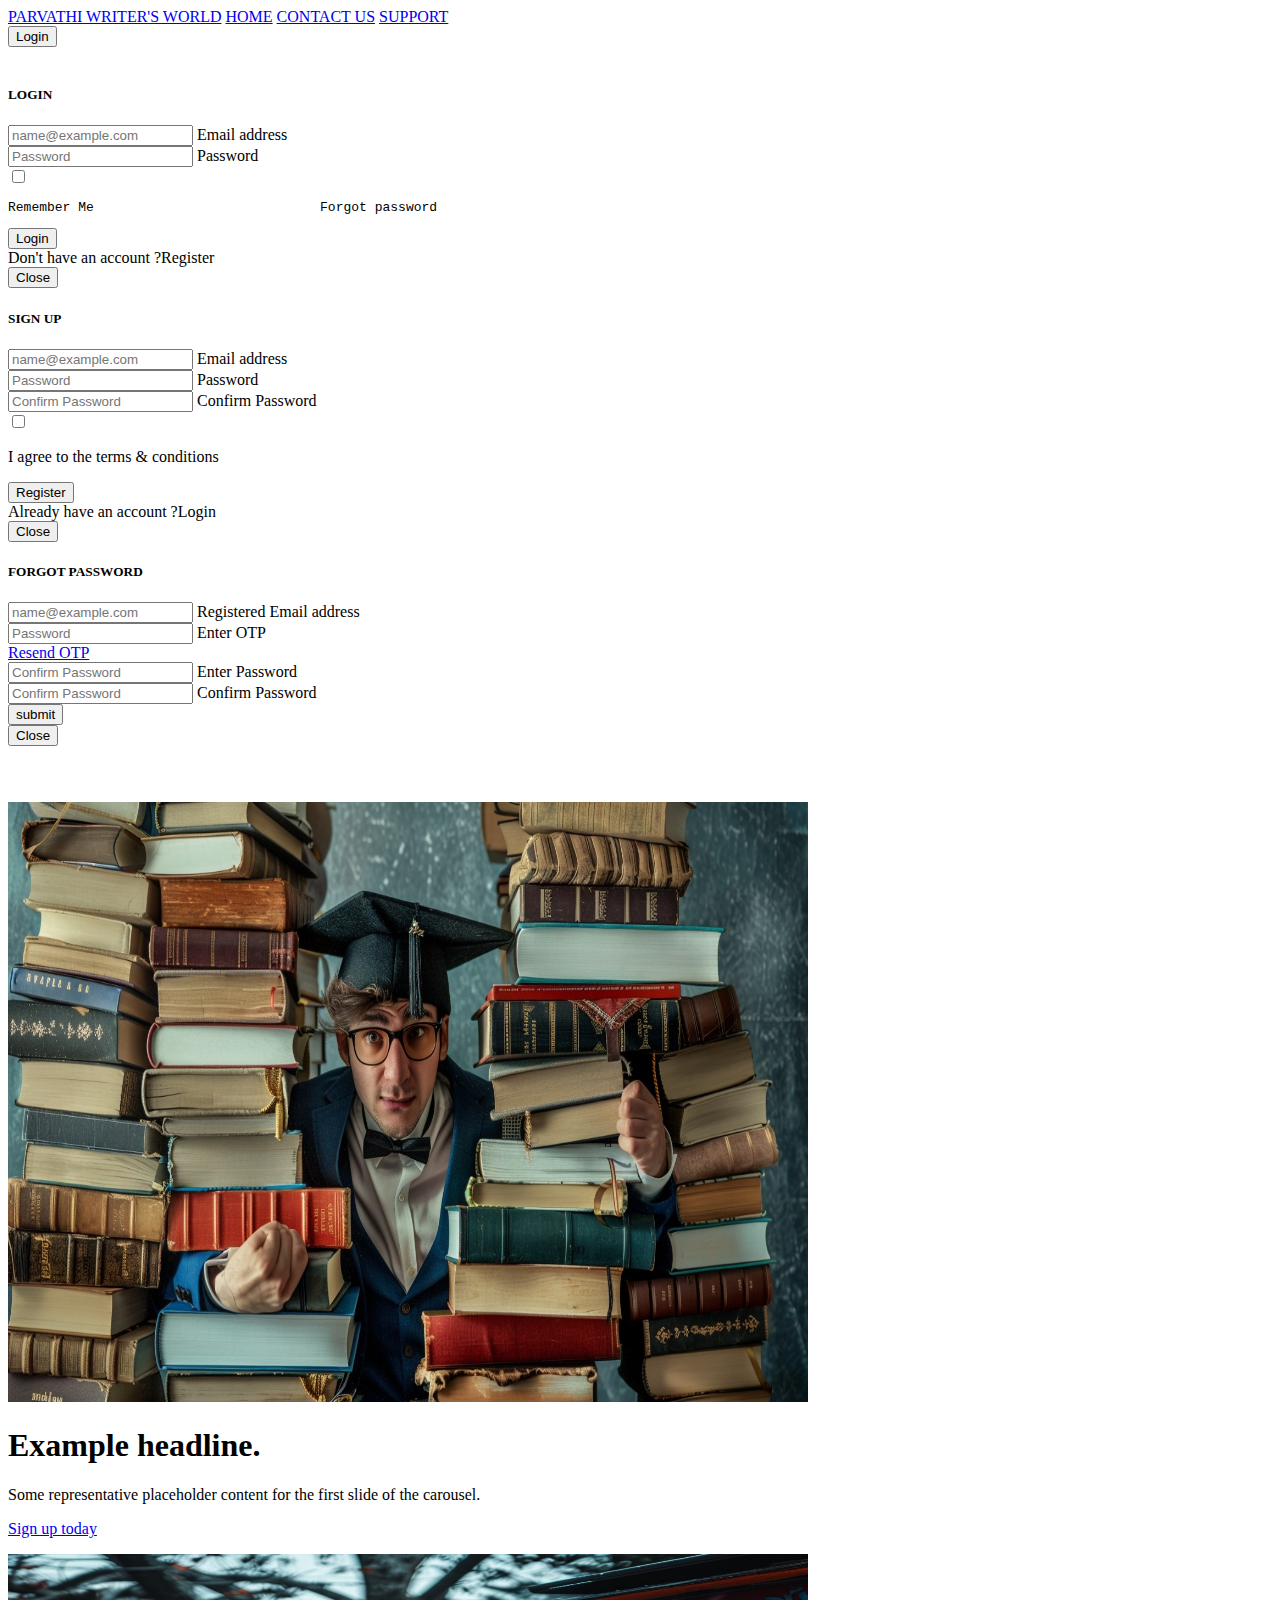
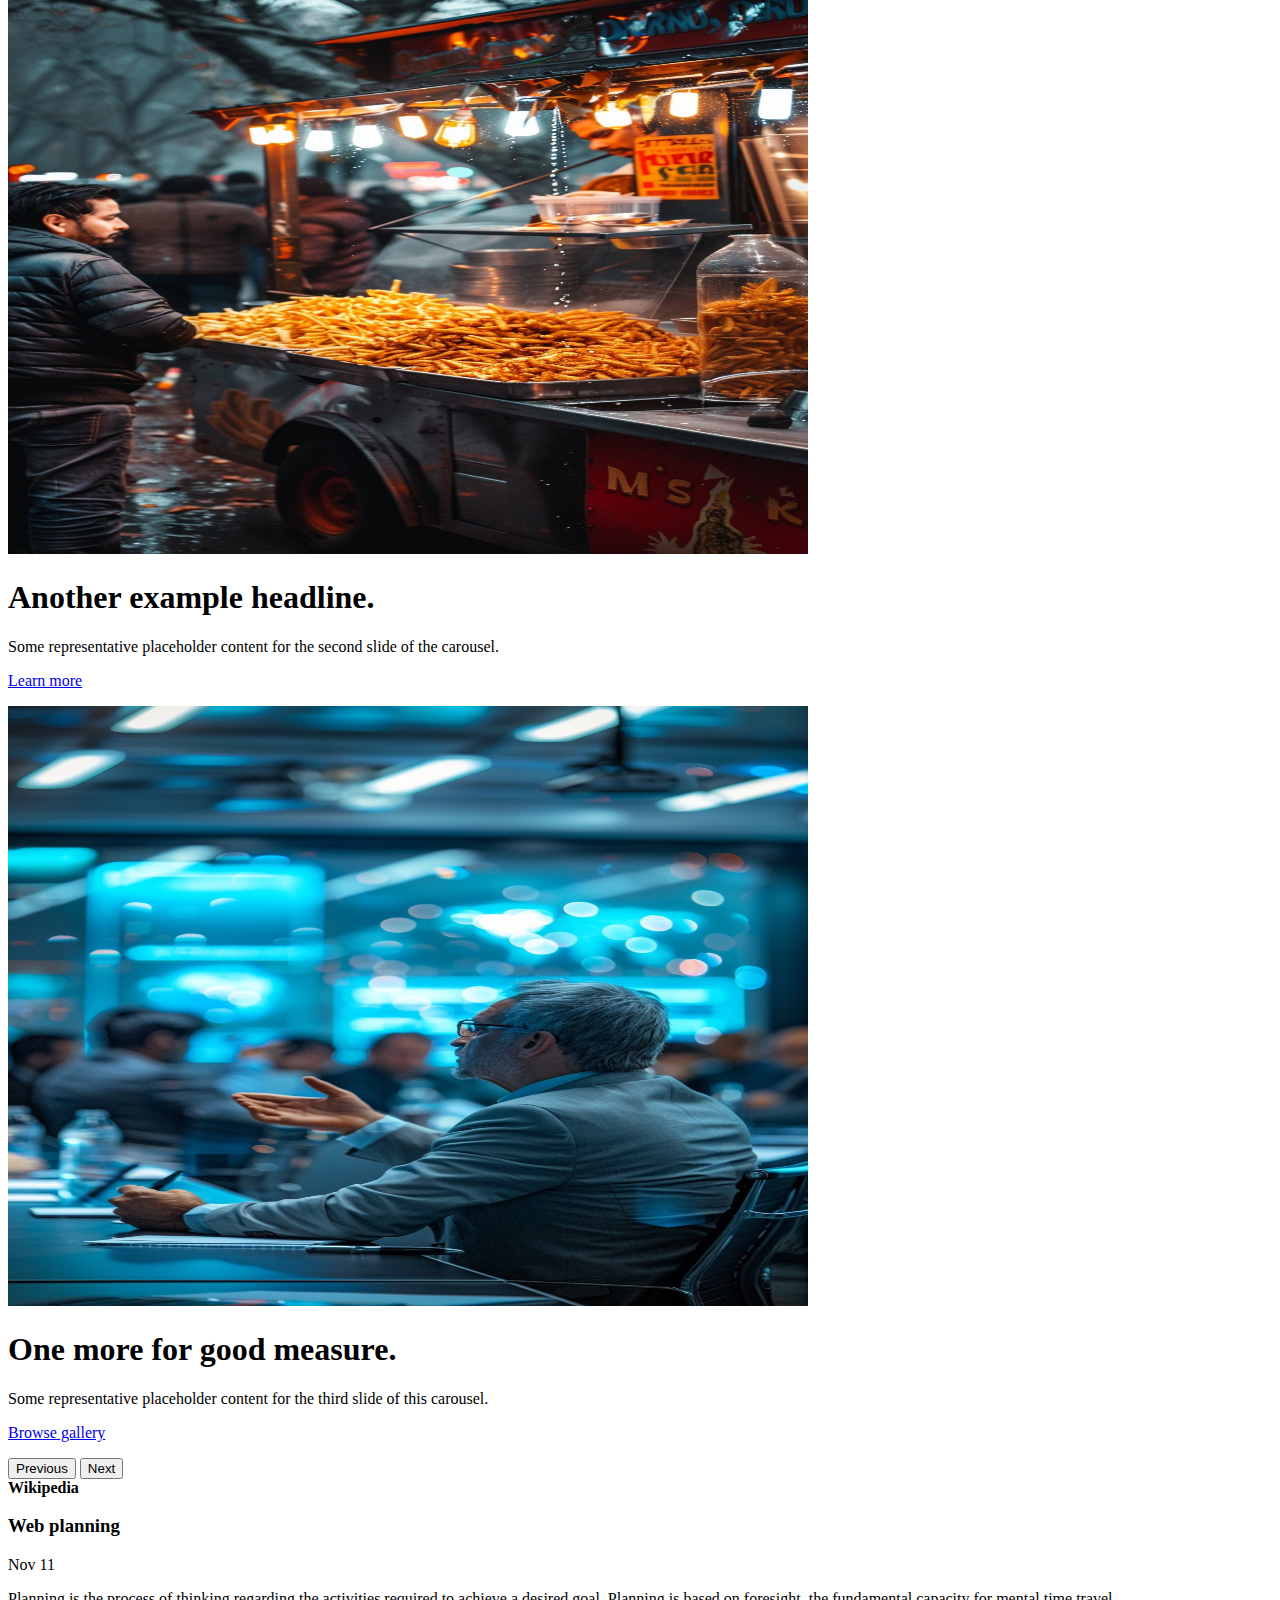
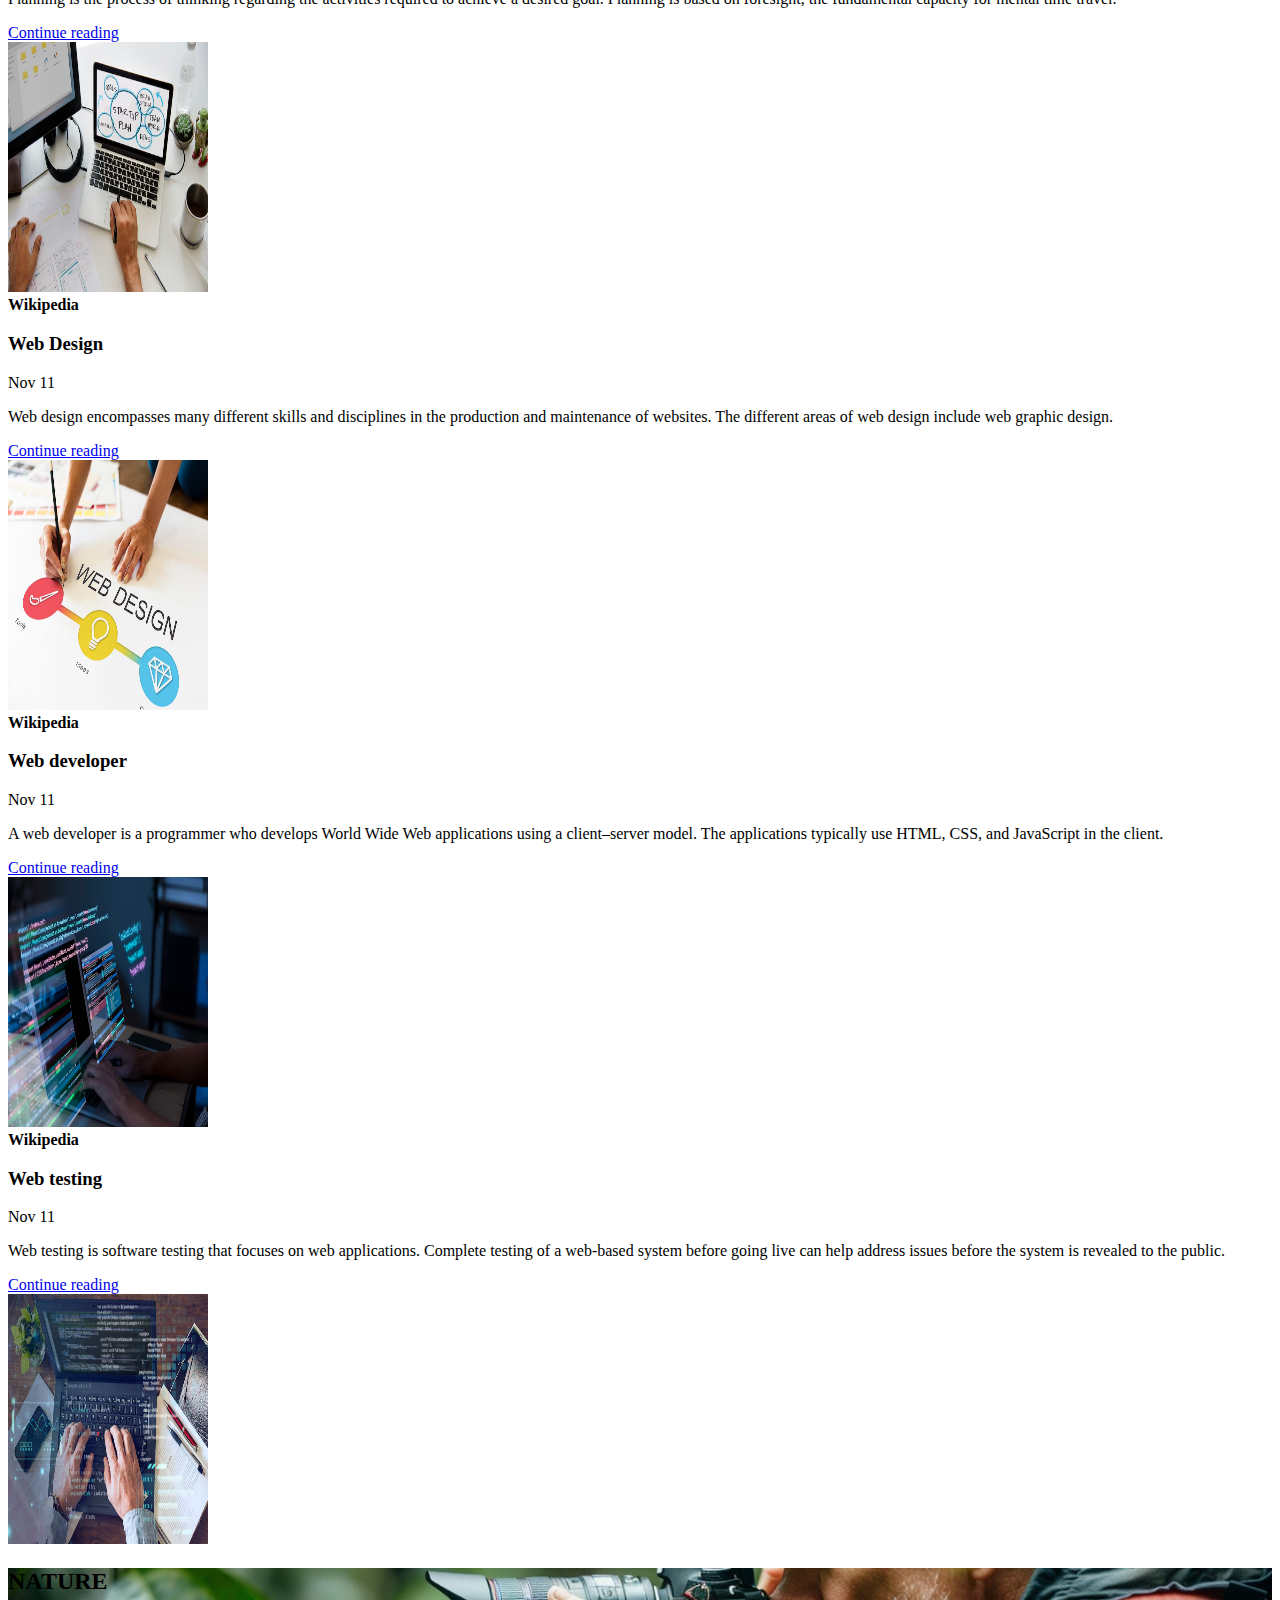
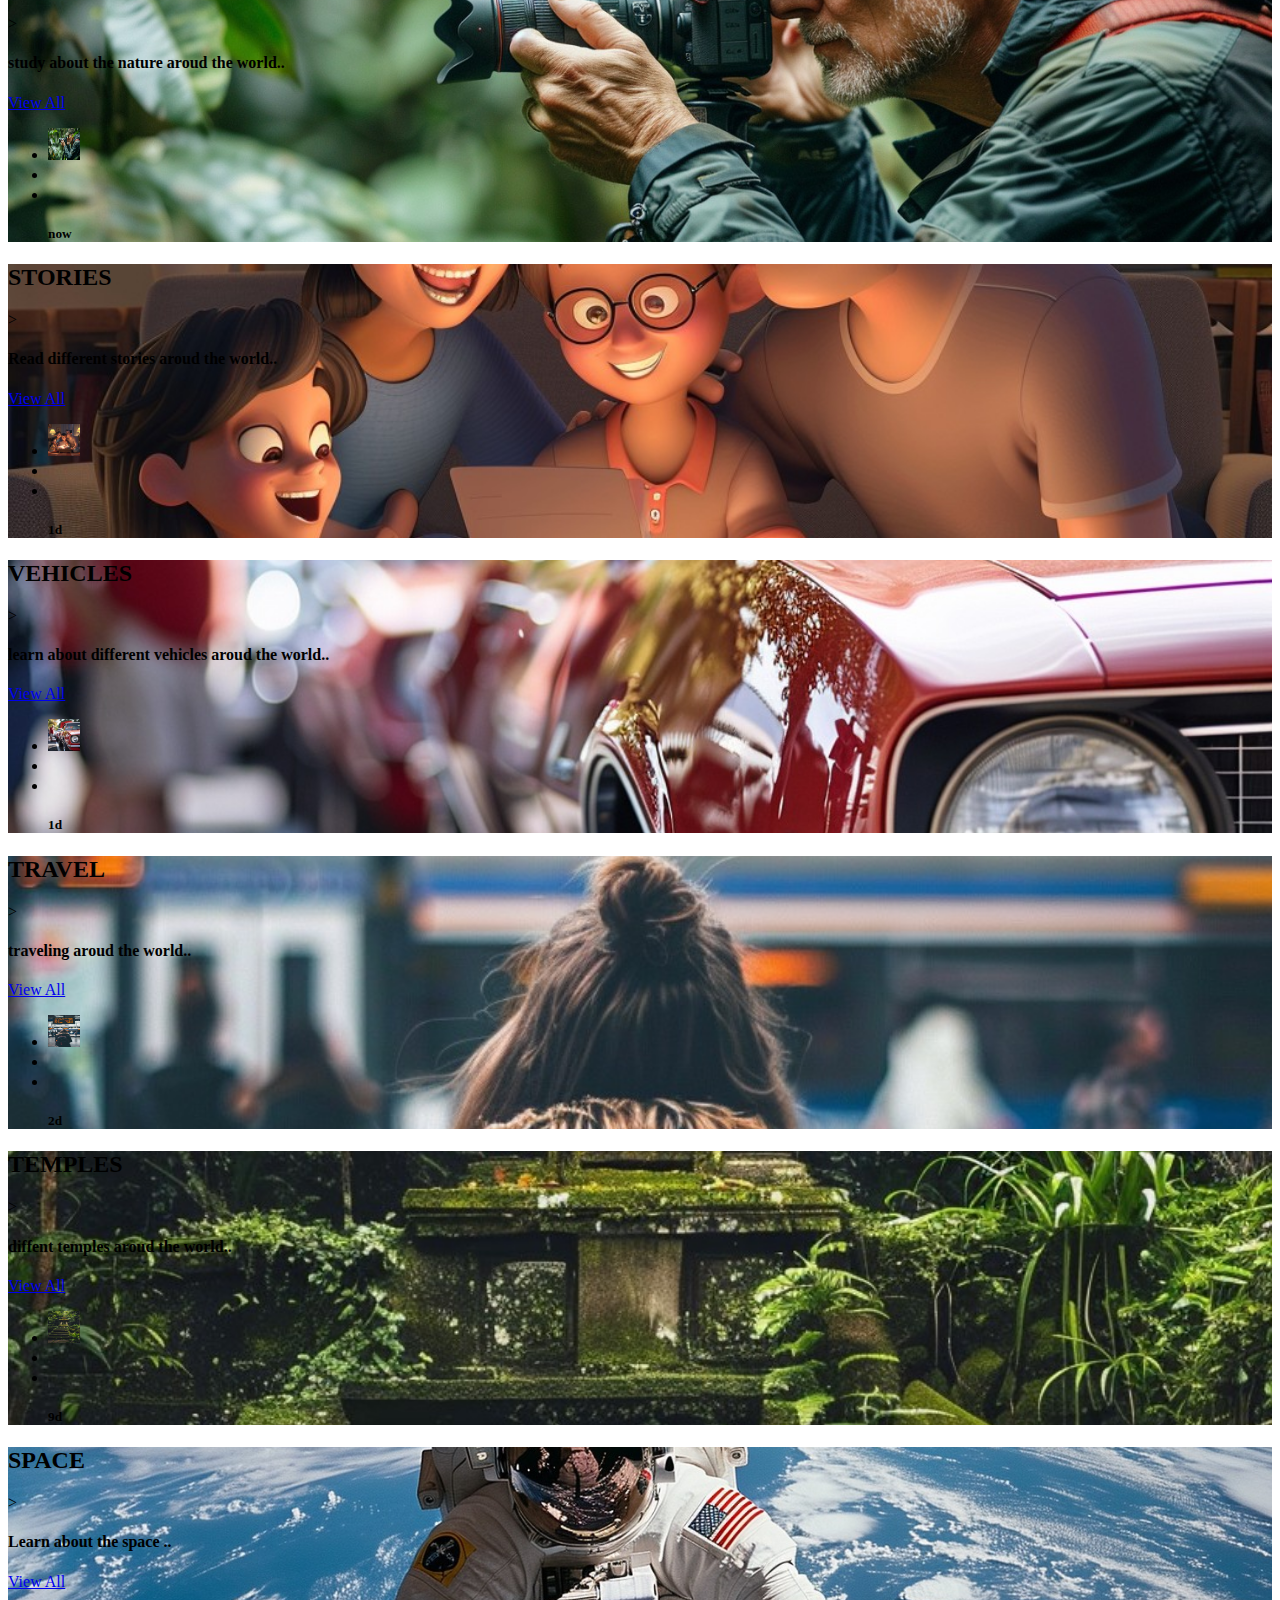
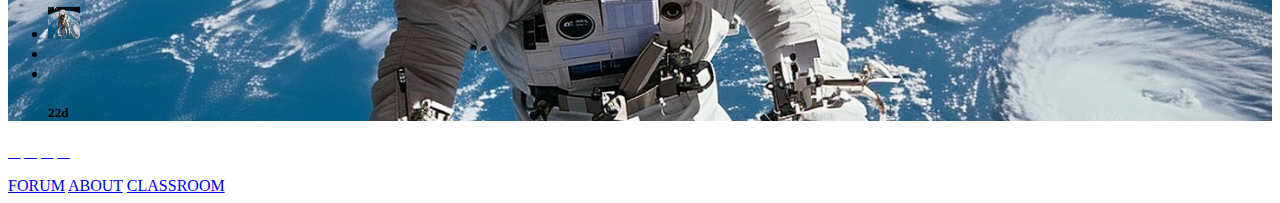
<file: bootstrap/index.html>
<!doctype html>
<html lang="en">

<head>
    <!-- Required meta tags -->
    <meta charset="utf-8">
    <meta name="viewport" content="width=device-width, initial-scale=1">

    <!-- Bootstrap CSS -->
    <link href="https://cdn.jsdelivr.net/npm/bootstrap@5.0.2/dist/css/bootstrap.min.css" rel="stylesheet"
        integrity="sha384-EVSTQN3/azprG1Anm3QDgpJLIm9Nao0Yz1ztcQTwFspd3yD65VohhpuuCOmLASjC" crossorigin="anonymous">
    <link rel="stylesheet" href="style.css">
    <title>bootstrap</title>
</head>

<body>
    <!-- nav bar -->
    <nav class="navbar navbar-expand-md navbar-dark fixed-top bg-dark">
        <div class="container-fluid">
            <a class="navbar-brand" href="#">PARVATHI WRITER'S WORLD</a>
            <a class="navbar-brand" href="#">HOME</a>
            <a class="navbar-brand" href="#">CONTACT US</a>
            <a class="navbar-brand" href="#">SUPPORT</a>
            <div class="d-grid gap-2 d-md-flex justify-content-md-end">
                <!-- Button trigger modal -->
                <!-- <button class="btn btn-primary me-md-2" data-bs-toggle="modal" data-bs-target="#loginModal"
                    type="button">Login</button> -->
                    <button type="button" class="btn btn-outline-primary" data-bs-toggle="modal" data-bs-target="#loginModal"
                    type="button">Login</button>
            </div>
        </div>
    </nav>
    <br>
    <!--login Modal -->
    <div class="modal fade" id="loginModal" tabindex="-1" aria-labelledby="exampleModalLabel" aria-hidden="true">
        <div class="modal-dialog">
            <div class="modal-content">
                <div class="modal-header">
                    <h5 class="modal-title" id="exampleModalLabel">LOGIN</h5>
                    <!-- <button type="button" class="btn-close" data-bs-dismiss="modal" aria-label="Close"></button> -->
                </div>
                <div class="modal-body">
                    <form id="login-form">
                        <div class="form-floating mb-3">
                            <input type="email" class="form-control" id="login-email" placeholder="name@example.com"
                                required>
                            <label for="login-email">Email address</label>
                            <div class="invalid-feedback" id="login-email-error"></div>
                        </div>
                        <div class="form-floating mb-3">
                            <input type="password" class="form-control" id="login-password" placeholder="Password"
                                required>
                            <label for="login-password">Password</label>
                            <div class="invalid-feedback" id="login-password-error"></div>
                        </div>
                        <div class="form-check ">
                            <input class="form-check-input" type="checkbox" id="gridCheck1">
                            <label class="form-check-label" for="gridCheck1">
                                <pre class="form-check-label" for="gridCheck1">Remember Me                             <a data-bs-toggle="modal"
                                    data-bs-target="#forgotModal" data-bs-dismiss="modal">Forgot password</a></pre>
                            </label>
                        </div>
                        <button class="w-100 btn btn-lg btn-primary mb-3" id="login-button" type="submit">Login</button>
                        <!-- <button type="submit" class="btn btn-primary">Login</button> -->
                    </form>
                    <label class="form-check-label" for="gridCheck1">Don't have an account ?<a data-bs-toggle="modal"
                            data-bs-target="#signupModal" data-bs-dismiss="modal">Register</a></label>
                </div>
                <div class="modal-footer">
                    <button type="button" class="btn btn-secondary" data-bs-dismiss="modal">Close</button>
                </div>
            </div>
        </div>
    </div>
    <!--sign up Modal -->
    <div class="modal fade" id="signupModal" tabindex="-1" aria-labelledby="exampleModalLabel" aria-hidden="true">
        <div class="modal-dialog">
            <div class="modal-content">
                <div class="modal-header">
                    <h5 class="modal-title" id="exampleModalLabel">SIGN UP</h5>
                    <!-- <button type="button" class="btn-close" data-bs-dismiss="modal" aria-label="Close"></button> -->
                </div>
                <div class="modal-body">
                    <form id="register-form">
                        <div class="form-floating mb-3">
                            <input type="email" class="form-control" id="register-email" name="email"
                                placeholder="name@example.com" required>
                            <label for="register-email">Email address</label>
                            <div class="invalid-feedback" id="register-email-error"></div>
                        </div>
                        <div class="form-floating mb-3">
                            <input type="password" class="form-control" id="register-password" placeholder="Password"
                                required>
                            <label for="register-password">Password</label>
                            <div class="invalid-feedback" id="register-password-error"></div>
                        </div>
                        <div class="form-floating mb-3">
                            <input type="password" class="form-control" id="register-confirm-password"
                                placeholder="Confirm Password" required>
                            <label for="register-confirm-password">Confirm Password</label>
                            <div class="invalid-feedback" id="register-confirm-password-error"></div>
                        </div>
                        <div class="form-check ">
                            <input class="form-check-input" type="checkbox" id="gridCheck2">
                            <label class="form-check-label" for="gridCheck2">
                                <p>I agree to the terms & conditions</p>
                            </label>
                        </div>
                        <button class="w-100 btn btn-lg btn-primary mb-3" id="register-button"
                            type="submit">Register</button>
                    </form>
                    <label class="form-check-label" for="gridCheck2">Already have an account ?<a data-bs-toggle="modal"
                            data-bs-target="#loginModal" data-bs-dismiss="modal">Login</a></label>
                </div>
                <div class="modal-footer">
                    <button type="button" class="btn btn-secondary" data-bs-dismiss="modal">Close</button>
                </div>
            </div>
        </div>
    </div>
    <!--forgot password Modal -->
    <div class="modal fade" id="forgotModal" tabindex="-1" aria-labelledby="exampleModalLabel" aria-hidden="true">
        <div class="modal-dialog">
            <div class="modal-content">
                <div class="modal-header">
                    <h5 class="modal-title" id="exampleModalLabel">FORGOT PASSWORD</h5>
                    <!-- <button type="button" class="btn-close" data-bs-dismiss="modal" aria-label="Close"></button> -->
                </div>
                <div class="modal-body">
                    <form id="forgot-form">
                        <div class="form-floating mb-3">
                            <input type="email" class="form-control" id="forgot-email" placeholder="name@example.com">
                            <label for="forgot-email">Registered Email address</label>
                        </div>
                        <div class="form-floating mb-3">
                            <input type="password" class="form-control" id="forgot-otp" placeholder="Password">
                            <label for="forgot-otp">Enter OTP</label>
                        </div>
                        <div class="form-floating mb-3">
                            <a href="#" class="stretched-link" data-bs-toggle="modal" data-bs-target="#loginModal"
                                data-bs-dismiss="modal">Resend OTP </a>
                        </div>
                        <div class="form-floating mb-3">
                            <input type="password" class="form-control" id="forgot-password"
                                placeholder="Confirm Password">
                            <label for="forgot-password">Enter Password</label>
                        </div>
                        <div class="form-floating mb-3">
                            <input type="password" class="form-control" id="forgot-confirm-password"
                                placeholder="Confirm Password">
                            <label for="forgot-confirm-password">Confirm Password</label>
                        </div>
                        <button class="w-100 btn btn-lg btn-primary mb-3" id="forgot-button"
                            type="submit">submit</button>
                    </form>
                </div>
                <div class="modal-footer">
                    <button type="button" class="btn btn-secondary" data-bs-dismiss="modal">Close</button>
                </div>
            </div>
        </div>
    </div>
    <!-- demo page  -->
    <div id="myCarousel" class="carousel slide" data-bs-ride="carousel">
        <div class="carousel-inner">
            <div class="carousel-item active">
                <img src="images/education.jpg" class="d-block w-100" alt="..." width="800" height="600">
                <div class="container">
                    <div class="carousel-caption text-start">
                        <h1>Example headline.</h1>
                        <p>Some representative placeholder content for the first slide of the carousel.</p>
                        <p><a class="btn btn-lg btn-primary" href="#">Sign up today</a></p>
                    </div>
                </div>
            </div>
            <div class="carousel-item">
                <img src="images/food.jpg" class="d-block w-100" alt="..." width="800" height="600">
                <div class="container">
                    <div class="carousel-caption">
                        <h1>Another example headline.</h1>
                        <p>Some representative placeholder content for the second slide of the carousel.</p>
                        <p><a class="btn btn-lg btn-primary" href="#">Learn more</a></p>
                    </div>
                </div>
            </div>
            <div class="carousel-item">
                <img src="images/business.jpg" class="d-block w-100" alt="..." width="800" height="600">
                <div class="container">
                    <div class="carousel-caption text-end">
                        <h1>One more for good measure.</h1>
                        <p>Some representative placeholder content for the third slide of this carousel.</p>
                        <p><a class="btn btn-lg btn-primary" href="#">Browse gallery</a></p>
                    </div>
                </div>
            </div>
        </div>
        <button class="carousel-control-prev" type="button" data-bs-target="#myCarousel" data-bs-slide="prev">
            <span class="carousel-control-prev-icon" aria-hidden="true"></span>
            <span class="visually-hidden">Previous</span>
        </button>
        <button class="carousel-control-next" type="button" data-bs-target="#myCarousel" data-bs-slide="next">
            <span class="carousel-control-next-icon" aria-hidden="true"></span>
            <span class="visually-hidden">Next</span>
        </button>
    </div>
    <!-- demo exm  -->
    <div class="container">
        <div class="row">
            <div class="col-md-6">
                <div
                    class="web-planning row g-0 border rounded overflow-hidden flex-md-row mb-4 shadow-sm h-md-250 position-relative">
                    <div class="col p-4 d-flex flex-column position-static">
                        <strong class="d-inline-block mb-2 text-success">Wikipedia</strong>
                        <h3 class="mb-0">Web planning </h3>
                        <div class="mb-1 text-muted">Nov 11</div>
                        <p class="mb-auto">Planning is the process of thinking regarding the activities required to
                            achieve a desired goal. Planning is based on foresight, the fundamental capacity for mental
                            time travel.</p>
                        <a href="https://en.wikipedia.org/wiki/Project_planning" class="stretched-link">Continue reading</a>
                        <!-- data-bs-toggle="modal" data-bs-target="#loginModal" data-bs-dismiss="modal" -->
                    </div>
                    <div class="col-auto d-none d-lg-block">
                        <img src="images/planning.avif" alt="" class="bd-placeholder-img" width="200" height="250"
                            aria-label="Placeholder: Thumbnail" preserveAspectRatio="xMidYMid slice" focusable="false">
                        <title>Placeholder</title>
                        <rect width="100%" height="100%" fill="#55595c"></rect>
                    </div>
                </div>
            </div>
            <div class="col-md-6">
                <div
                    class="web-designing row g-0 border rounded overflow-hidden flex-md-row mb-4 shadow-sm h-md-250 position-relative">
                    <div class="col p-4 d-flex flex-column position-relative">
                        <strong class="d-inline-block mb-2 text-success">Wikipedia</strong>
                        <h3 class="mb-0">Web Design</h3>
                        <div class="mb-1 text-muted">Nov 11</div>
                        <p class="mb-auto">Web design encompasses many different skills and disciplines in the
                            production and maintenance of websites. The different areas of web design include web
                            graphic design.</p>
                        <a href="https://en.wikipedia.org/wiki/Web_design" class="stretched-link">Continue reading</a>
                        <!-- data-bs-toggle="modal" data-bs-target="#loginModal" data-bs-dismiss="modal" -->
                    </div>
                    <div class="col-auto d-none d-lg-block">
                        <img src="images/web-design.avif" alt="" class="bd-placeholder-img" width="200" height="250"
                            aria-label="Placeholder: Thumbnail" preserveAspectRatio="xMidYMid slice" focusable="false">
                        <title>Placeholder</title>
                        <rect width="100%" height="100%" fill="#55595c"></rect>
                    </div>
                </div>
            </div>
        </div>
        <div class="row">
            <div class="col-md-6">
                <div
                    class="web-coding row g-0 border rounded overflow-hidden flex-md-row mb-4 shadow-sm h-md-250 position-relative">
                    <div class="col p-4 d-flex flex-column position-static">
                        <strong class="d-inline-block mb-2 text-success">Wikipedia</strong>
                        <h3 class="mb-0">Web developer</h3>
                        <div class="mb-1 text-muted">Nov 11</div>
                        <p class="mb-auto">A web developer is a programmer who develops World Wide Web applications
                            using a client–server model. The applications typically use HTML, CSS, and JavaScript in the
                            client. </p>
                        <a href="https://en.wikipedia.org/wiki/Web_developer" class="stretched-link">Continue reading</a>
                        <!-- data-bs-toggle="modal" data-bs-target="#loginModal" data-bs-dismiss="modal"> -->
                    </div>
                    <div class="col-auto d-none d-lg-block">
                        <img src="images/coding.avif" alt="" class="bd-placeholder-img" width="200" height="250"
                            aria-label="Placeholder: Thumbnail" preserveAspectRatio="xMidYMid slice" focusable="false">
                        <title>Placeholder</title>
                        <rect width="100%" height="100%" fill="#55595c"></rect>
                    </div>
                </div>
            </div>
            <div class="col-md-6">
                <div
                    class="web-testing row g-0 border rounded overflow-hidden flex-md-row mb-4 shadow-sm h-md-250 position-relative">
                    <div class="col p-4 d-flex flex-column position-static">
                        <strong class="d-inline-block mb-2 text-success">Wikipedia</strong>
                        <h3 class="mb-0">Web testing</h3>
                        <div class="mb-1 text-muted">Nov 11</div>
                        <p class="mb-auto">Web testing is software testing that focuses on web applications. Complete
                            testing of a web-based system before going live can help address issues before the system is
                            revealed to the public.</p>
                        <a href="https://en.wikipedia.org/wiki/Web_testing" class="stretched-link">Continue reading</a>
                        <!-- data-bs-toggle="modal" data-bs-target="#loginModal" data-bs-dismiss="modal" -->
                    </div>
                    <div class="col-auto d-none d-lg-block">
                        <img src="images/testing.avif" alt="" class="bd-placeholder-img" width="200" height="250"
                            aria-label="Placeholder: Thumbnail" preserveAspectRatio="xMidYMid slice" focusable="false">
                        <title>Placeholder</title>
                        <rect width="100%" height="100%" fill="#55595c"></rect>
                    </div>
                </div>
            </div>
        </div>
    </div>
    <!-- demo exm 2 -->
    <div class="row row-cols-1 row-cols-lg-3 align-items-stretch g-4 py-5">
        <div class="col">
            <div class="card card-cover h-100 overflow-hidden text-white bg-dark rounded-5 shadow-lg"
                style="background-image: url('images/nature.jpg');">
                <div class="d-flex flex-column h-100 p-5 pb-3 text-white text-shadow-1">
                    <h2 class="pt-5 mt-5 mb-4 display-6 lh-1 fw-bold">NATURE</h2>><h4>study about the nature aroud the
                        world..</h4>
                    <a href="#" class="stretched-link" data-bs-toggle="modal" data-bs-target="#loginModal"
                        data-bs-dismiss="modal">View All</a>

                    <ul class="d-flex list-unstyled mt-auto">
                        <li class="me-auto">
                            <img src="images/nature.jpg" alt="Bootstrap" width="32" height="32"
                                class="rounded-circle border border-white">
                        </li>
                        <li class="d-flex align-items-center me-3">
                            <svg class="bi me-2" width="1em" height="1em">
                                <use xlink:href="#geo-fill"></use>
                            </svg>
                        </li>
                        <li class="d-flex align-items-center">
                            <svg class="bi me-2" width="1em" height="1em">
                                <use xlink:href="#calendar3"></use>
                            </svg>
                            <h5>now</h5>
                            <!-- <small>now</small> -->
                        </li>
                    </ul>
                </div>
            </div>
        </div>

        <div class="col">
            <div class="card card-cover h-100 overflow-hidden text-white bg-dark rounded-5 shadow-lg"
                style="background-image: url('images/stories.jpg');">
                <div class="d-flex flex-column h-100 p-5 pb-3 text-white text-shadow-1">
                    <h2 class="pt-5 mt-5 mb-4 display-6 lh-1 fw-bold">STORIES</h2>><h4>Read different stories aroud the
                        world..</h4>
                    <a href="#" class="stretched-link" data-bs-toggle="modal" data-bs-target="#loginModal"
                        data-bs-dismiss="modal">View All</a>
                    <ul class="d-flex list-unstyled mt-auto">
                        <li class="me-auto">
                            <img src="images/stories.jpg" alt="Bootstrap" width="32" height="32"
                                class="rounded-circle border border-white">
                        </li>
                        <li class="d-flex align-items-center me-3">
                            <svg class="bi me-2" width="1em" height="1em">
                                <use xlink:href="#geo-fill"></use>
                            </svg>
                        </li>
                        <li class="d-flex align-items-center">
                            <svg class="bi me-2" width="1em" height="1em">
                                <use xlink:href="#calendar3"></use>
                            </svg>
                            <h5>1d</h5>
                        </li>
                    </ul>
                </div>
            </div>
        </div>

        <div class="col">
            <div class="card card-cover h-100 overflow-hidden text-white bg-dark rounded-5 shadow-lg"
                style="background-image: url('images/vehicle.jpg');">
                <div class="d-flex flex-column h-100 p-5 pb-3 text-shadow-1">
                    <h2 class="pt-5 mt-5 mb-4 display-6 lh-1 fw-bold">VEHICLES</h2>><h4>learn about different vehicles
                        aroud the world..</h4>
                    <a href="#" class="stretched-link" data-bs-toggle="modal" data-bs-target="#loginModal"
                        data-bs-dismiss="modal">View All</a>
                    <ul class="d-flex list-unstyled mt-auto">
                        <li class="me-auto">
                            <img src="images/vehicle.jpg" alt="Bootstrap" width="32" height="32"
                                class="rounded-circle border border-white">
                        </li>
                        <li class="d-flex align-items-center me-3">
                            <svg class="bi me-2" width="1em" height="1em">
                                <use xlink:href="#geo-fill"></use>
                            </svg>
                        </li>
                        <li class="d-flex align-items-center">
                            <svg class="bi me-2" width="1em" height="1em">
                                <use xlink:href="#calendar3"></use>
                            </svg>
                            <h5>1d</h5>
                        </li>
                    </ul>
                </div>
            </div>
        </div>
        <div class="col">
            <div class="card card-cover h-100 overflow-hidden text-white bg-dark rounded-5 shadow-lg"
                style="background-image: url('images/travel.jpg');">
                <div class="d-flex flex-column h-100 p-5 pb-3 text-shadow-1">
                    <h2 class="pt-5 mt-5 mb-4 display-6 lh-1 fw-bold">TRAVEL</h2>><h4>traveling aroud the world..</h4>
                    <a href="#" class="stretched-link" data-bs-toggle="modal" data-bs-target="#loginModal"
                        data-bs-dismiss="modal">View All</a>
                    <ul class="d-flex list-unstyled mt-auto">
                        <li class="me-auto">
                            <img src="images/travel.jpg" alt="Bootstrap" width="32" height="32"
                                class="rounded-circle border border-white">
                        </li>
                        <li class="d-flex align-items-center me-3">
                            <svg class="bi me-2" width="1em" height="1em">
                                <use xlink:href="#geo-fill"></use>
                            </svg>
                        </li>
                        <li class="d-flex align-items-center">
                            <svg class="bi me-2" width="1em" height="1em">
                                <use xlink:href="#calendar3"></use>
                            </svg>
                            <h5>2d</h5>
                        </li>
                    </ul>
                </div>
            </div>
        </div>
        <div class="col">
            <div class="card card-cover h-100 overflow-hidden text-white bg-dark rounded-5 shadow-lg"
                style="background-image: url('images/temple.jpg');">
                <div class="d-flex flex-column h-100 p-5 pb-3 text-shadow-1">
                    <h2 class="pt-5 mt-5 mb-4 display-6 lh-1 fw-bold">TEMPLES</h2>><h4>diffent temples aroud the world..
                    </h4>
                    <a href="#" class="stretched-link" data-bs-toggle="modal" data-bs-target="#loginModal"
                        data-bs-dismiss="modal">View All</a>
                    <ul class="d-flex list-unstyled mt-auto">
                        <li class="me-auto">
                            <img src="images/temple.jpg" alt="Bootstrap" width="32" height="32"
                                class="rounded-circle border border-white">
                        </li>
                        <li class="d-flex align-items-center me-3">
                            <svg class="bi me-2" width="1em" height="1em">
                                <use xlink:href="#geo-fill"></use>
                            </svg>
                        </li>
                        <li class="d-flex align-items-center">
                            <svg class="bi me-2" width="1em" height="1em">
                                <use xlink:href="#calendar3"></use>
                            </svg>
                            <h5>9d</h5>
                        </li>
                    </ul>
                </div>
            </div>
        </div>
        <div class="col">
            <div class="card card-cover h-100 overflow-hidden text-white bg-dark rounded-5 shadow-lg"
                style="background-image: url('images/space.jpg');">
                <div class="d-flex flex-column h-100 p-5 pb-3 text-shadow-1">
                    <h2 class="pt-5 mt-5 mb-4 display-6 lh-1 fw-bold">SPACE</h2>><h4>Learn about the space ..</h4>
                    <a href="#" class="stretched-link" data-bs-toggle="modal" data-bs-target="#loginModal"
                        data-bs-dismiss="modal">View All</a>
                    <ul class="d-flex list-unstyled mt-auto">
                        <li class="me-auto">
                            <img src="images/space.jpg" alt="Bootstrap" width="32" height="32"
                                class="rounded-circle border border-white">
                        </li>
                        <li class="d-flex align-items-center me-3">
                            <svg class="bi me-2" width="1em" height="1em">
                                <use xlink:href="#geo-fill"></use>
                            </svg>
                        </li>
                        <li class="d-flex align-items-center">
                            <svg class="bi me-2" width="1em" height="1em">
                                <use xlink:href="#calendar3"></use>
                            </svg>
                            <h5>22d</h5>
                        </li>
                    </ul>
                </div>
            </div>
        </div>
    </div>
<!-- Row END -->
    <footer>
                <div class="footersome">
                    <a target="_blank" href="https://www.youtube.com/@w3schools" title="W3Schools on YouTube"><i class="fa fa-youtube"></i></a>
                    <a target="_blank" href="https://www.linkedin.com/company/w3schools.com/" title="W3Schools on LinkedIn"><i class="fa"></i></a>
                    <a target="_blank" href="https://discord.gg/6Z7UaRbUQM" title="Join the W3schools community on Discord"><i class="fa"></i></a>
                    <a target="_blank" href="https://www.facebook.com/w3schoolscom/" title="W3Schools on Facebook"><i class="fa"></i></a>
                    <a target="_blank" href="https://www.instagram.com/w3schools.com_official/" title="W3Schools on Instagram"><i class="fa"></i></a>
                    <div class="w3-hide-large" style="margin-top:16px"></div>
                    <a target="_blank" href="/forum/default.asp" title="Forum" class="textlink">FORUM</a>
                    <a target="_blank" href="/about/default.asp" title="About W3Schools" class="textlink">ABOUT</a>
                    <a target="_blank" href="https://93d08a94.sibforms.com/serve/[base64]" title="Contact us about Classroom plans" class="textlink">CLASSROOM</a>
                  </div>
    </footer>
    </div>
    <!-- Optional JavaScript; choose one of the two! -->

    <!-- Option 1: Bootstrap Bundle with Popper -->
    <script src="https://cdn.jsdelivr.net/npm/bootstrap@5.0.2/dist/js/bootstrap.bundle.min.js"
        integrity="sha384-MrcW6ZMFYlzcLA8Nl+NtUVF0sA7MsXsP1UyJoMp4YLEuNSfAP+JcXn/tWtIaxVXM" crossorigin="anonymous">
        </script>
       <!-- Option 2: Separate Popper and Bootstrap JS  -->
<script src="https://cdn.jsdelivr.net/npm/@popperjs/core@2.9.2/dist/umd/popper.min.js" integrity="sha384-IQsoLXl5PILFhosVNubq5LC7Qb9DXgDA9i+tQ8Zj3iwWAwPtgFTxbJ8NT4GN1R8p" crossorigin="anonymous"></script>
<script src="https://cdn.jsdelivr.net/npm/bootstrap@5.0.2/dist/js/bootstrap.min.js" integrity="sha384-cVKIPhGWiC2Al4u+LWgxfKTRIcfu0JTxR+EQDz/bgldoEyl4H0zUF0QKbrJ0EcQF" crossorigin="anonymous"></script>
 
    <script>
        // Login form validation
        document.getElementById("login-form").addEventListener("submit", function (event) {
            event.preventDefault(); // prevent form submission

            // Get the form fields
            const emailInput = document.getElementById("login-email");
            const passwordInput = document.getElementById("login-password");

            // Reset error messages
            document.getElementById("login-email-error").innerHTML = "enter a valid email";
            document.getElementById("login-password-error").innerHTML = "password is incorrect";

            // Check if the form fields are filled
            if (emailInput.value.trim() === "") {
                // Show an error message if email input is empty
                document.getElementById("login-email-error").innerHTML = "Please enter your email";
            } else if (!validateEmail(emailInput.value)) {
                // Show an error message if email input is invalid
                document.getElementById("login-email-error").innerHTML = "Please enter a valid email";
            }
            if (passwordInput.value.trim() === "") {
                // Show an error message if password input is empty
                document.getElementById("login-password-error").innerHTML = "Please enter your password";
            }else if (!validatePassword(passwordInput.value)) {
                // Show an error message if password input is invalid
                document.getElementById("login-password-error").innerHTML = "Please enter a valid email";
            }

            // If no errors, submit the form
            if (emailInput.value.trim() !== "" && validateEmail(emailInput.value) && passwordInput.value.trim() !== "" && validatePassword(passwordInput.value) ){
                // Redirect to home page if form fields are filled correctly
                window.location.href = "home.html";
            }
        });

        // Register form validation
        document.getElementById("register-form").addEventListener("submit", function (event) {
            event.preventDefault(); // prevent form submission

            // Get the form fields
            const emailInput = document.getElementById("register-email");
            const passwordInput = document.getElementById("register-password");
            const confirmPasswordInput = document.getElementById("register-confirm-password");

            // Reset error messages
            document.getElementById("register-email-error").innerHTML = "";
            document.getElementById("register-password-error").innerHTML = "";
            document.getElementById("register-confirm-password-error").innerHTML = "";

            // Check if the form fields are filled
            if (emailInput.value.trim() === "") {
                // Show an error message if email input is empty
                document.getElementById("register-email-error").innerHTML = "Please enter your email";
            } else if (!validateEmail(emailInput.value)) {
                document.getElementById("register-email-error").innerHTML = "Please enter a valid email";
            }

            if (passwordInput.value.trim() === "") {
                // Show an error message if password input is empty
                document.getElementById("register-password-error").innerHTML = "Please enter your password";
            }

            if (confirmPasswordInput.value.trim() === "") {
                // Show an error message if confirm password input is empty
                document.getElementById("register-confirm-password-error").innerHTML = "Please confirm your password";
            }
            if (emailInput.value.trim() !== "" && validateEmail(emailInput.value) && passwordInput.value.trim() !== "" && confirmPasswordInput.value.trim() === "") {
                // Redirect to home page if form fields are filled correctly
                window.location.href = "home.html";
            }
            //   else if (passwordInput.value.trim
        });
    </script>
</body>

</html>
</file>
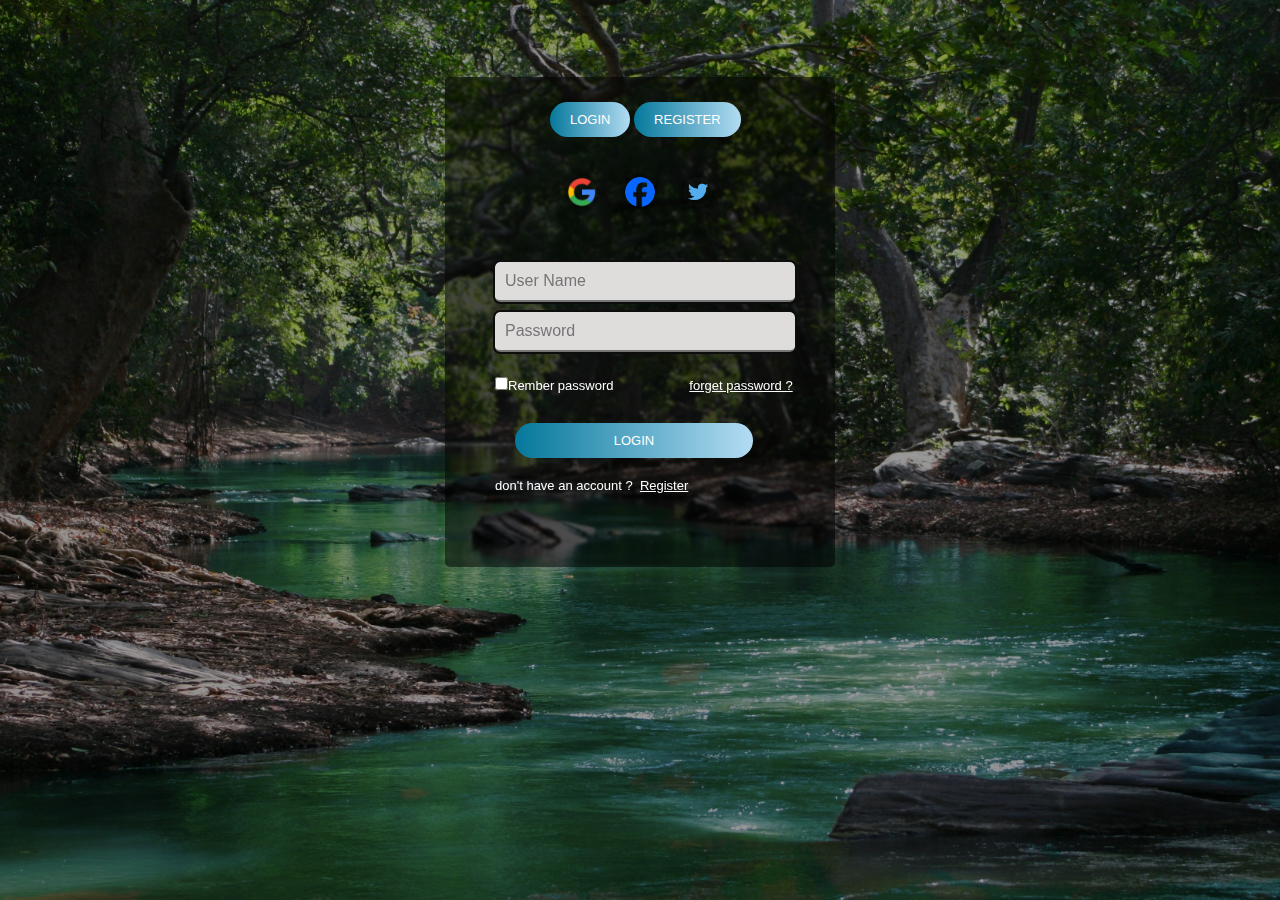
<file: Reg-Login-Page/index.html>
<!DOCTYPE html>
<html lang="en">
<head>
    <meta charset="UTF-8">
    <meta name="viewport" content="width=device-width, initial-scale=1.0">
    <title>Document</title>
    <link rel="stylesheet" href="style.css">
</head>
<body>
    <div class="reg">
        <div class="formbox">
            <div class="botton-box">
                <!-- <div id="btn"></div> -->
                <button type="button" class="toggle-btn"onclick="login()">LOGIN</button>
                <button type="button" class="toggle-btn"  onclick="register()">REGISTER</button>
        </div>
            <div class="social-icon">
                <img src="google.png" alt="google">
                <img src="facebook.png" alt="facebook">
                <img src="twitter.png" alt="twitter">
            </div>
            <form id="login" class="input-group">
                <input type="text" class="input-field" placeholder="User Name" required>
                <input type="password" class="input-field" placeholder="Password" required>
                <pre><input type="checkbox" class="check-box">Rember password                     <a href="forgot.html">forget password ?</a></pre>
                <button type="submit" class="submit-btn" id="redirect-button2" >LOGIN</button>
                <pre id="dont">don't have an account ?  <a href="index.html">Register</a></pre>
            </form>
            <form id="register" class="input-group">
                <input type="email" class="input-field" placeholder="Email Address" required>
                <input type="text" class="input-field" placeholder="User Name" required>
                <input type="password" class="input-field" placeholder="Password" required>
                 <pre><input type="checkbox" class="check-box">  I agreed to the terms & conditions</pre>
                <button type="submit" class="submit-btn" id="redirect-button">REGISTER</button>
            </form>
        </div>

    </div>
    <script>
        var x= document.getElementById("login")
        var y= document.getElementById("register")
        var z= document.getElementById("btn")

        function register(){
            x.style.left="-400px"
            y.style.left="50px"
            // z.style.left="110px"
        }
        function login(){
            x.style.left="50px"
            y.style.left="400px"
            // z.style.left="110px"
        }
    //      document.getElementById("redirect-button").addEventListener("click", function() {
    //      window.location.href = "home.html";
    // });
    // document.getElementById("redirect-button2").addEventListener("click", function() {
    //      window.location.href = "home.html";
    // });
// document.getElementById("redirect-button").addEventListener("click", function() {
//   var inputValue = document.getElementById("register").value;
//   if (inputValue) {
//     window.location.href = "home.html";
//   }
// });
// document.getElementById("redirect-button").addEventListener("click", function() {
//   var inputValue = document.getElementById("login").value;
//   if (inputValue) {
//     window.location.href = "home.html";
//   }
// });
document.getElementById("redirect-button").addEventListener("click", function(event) {
    event.preventDefault(); // prevent the form from submitting
    var email = document.querySelector("#register input[type='email']").value;
    var username = document.querySelector("#register input[type='text']").value;
    var password = document.querySelector("#register input[type='password']").value;

    if (email && username && password) {
        window.location.href = "home.html";
    } else {
        alert("Please fill all the fields");
    }
});
document.getElementById("redirect-button2").addEventListener("click", function(event) {
    event.preventDefault(); // prevent the form from submitting
    var username = document.querySelector("#login input[type='text']").value;
    var password = document.querySelector("#login input[type='password']").value;

    if (username && password) {
        window.location.href = "home.html";
    } else {
        alert("Please fill all the fields");
    }
});
    </script>
</body>
</html>
</file>
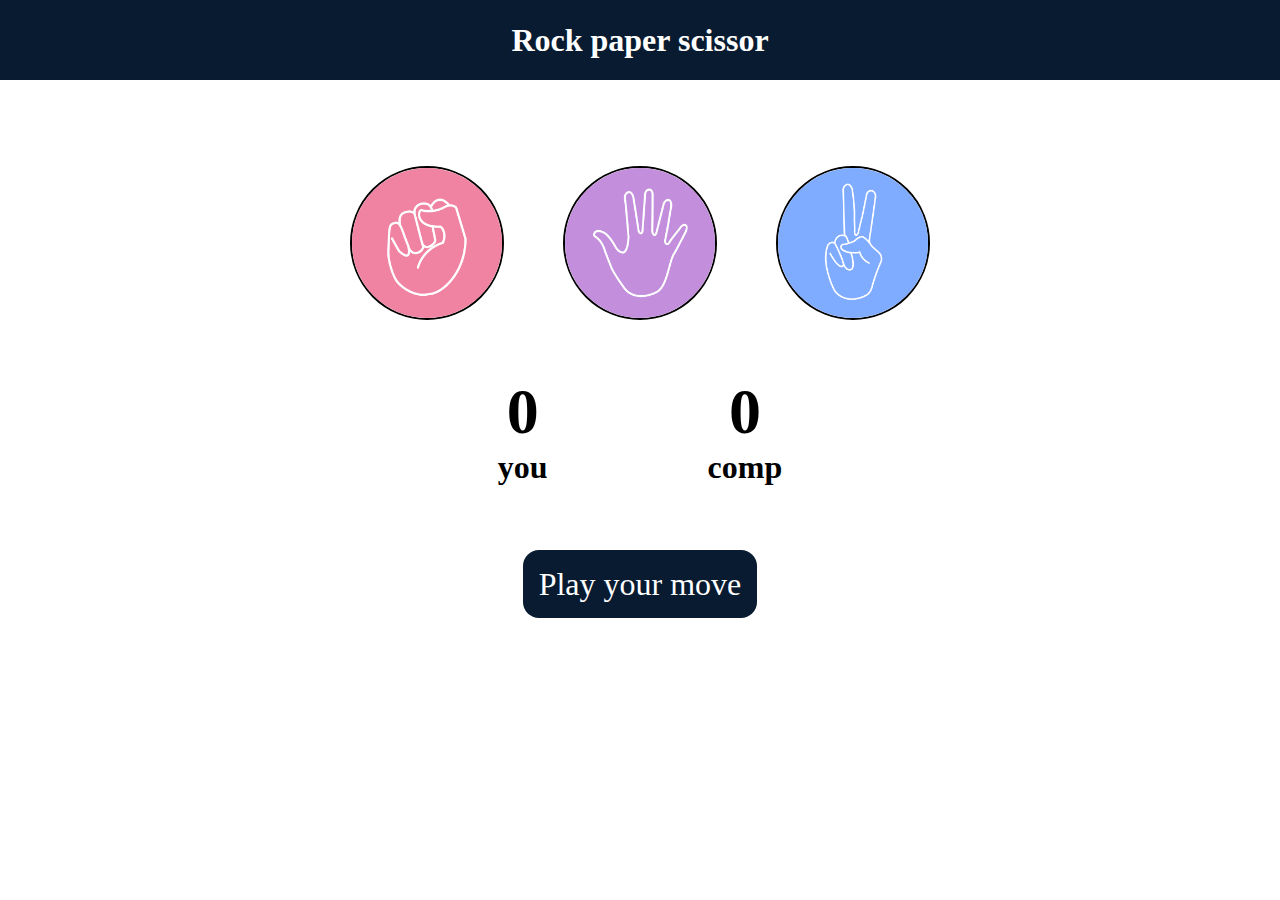
<file: rok-pap-sis-game/index.html>
<!DOCTYPE html>
<html lang="en">

<head>
    <meta charset="UTF-8">
    <meta name="viewport" content="width=device-width, initial-scale=1.0">
    <title>Rock paper scissors Game</title>
    <link rel="stylesheet" href="style.css">
</head>

<body>
    <h1>Rock paper scissor</h1>
    <div class="choices">
        <div class="choice" id="rock">
            <img src="images/rock.png" alt="ROCK">
        </div>
        <div class="choice" id="paper">
            <img src="images/paper.png" alt="PAPER">
        </div>
        <div class="choice" id="scissor">
            <img src="images/scissors.png" alt="SCISSOR">
        </div>
    </div>
    <div class="score-board">
        <div class="score">
            <p id="user-score">0</p>
            <p>you</p>
        </div>
        <div class="score">
            <p id="comp-score">0</p>
            <p>comp</p>
        </div>
    </div>
<div class="msg-container">
    <p id="msg">Play your move</p>
</div>
<script src="app.js"></script>
</body>

</html>
</file>
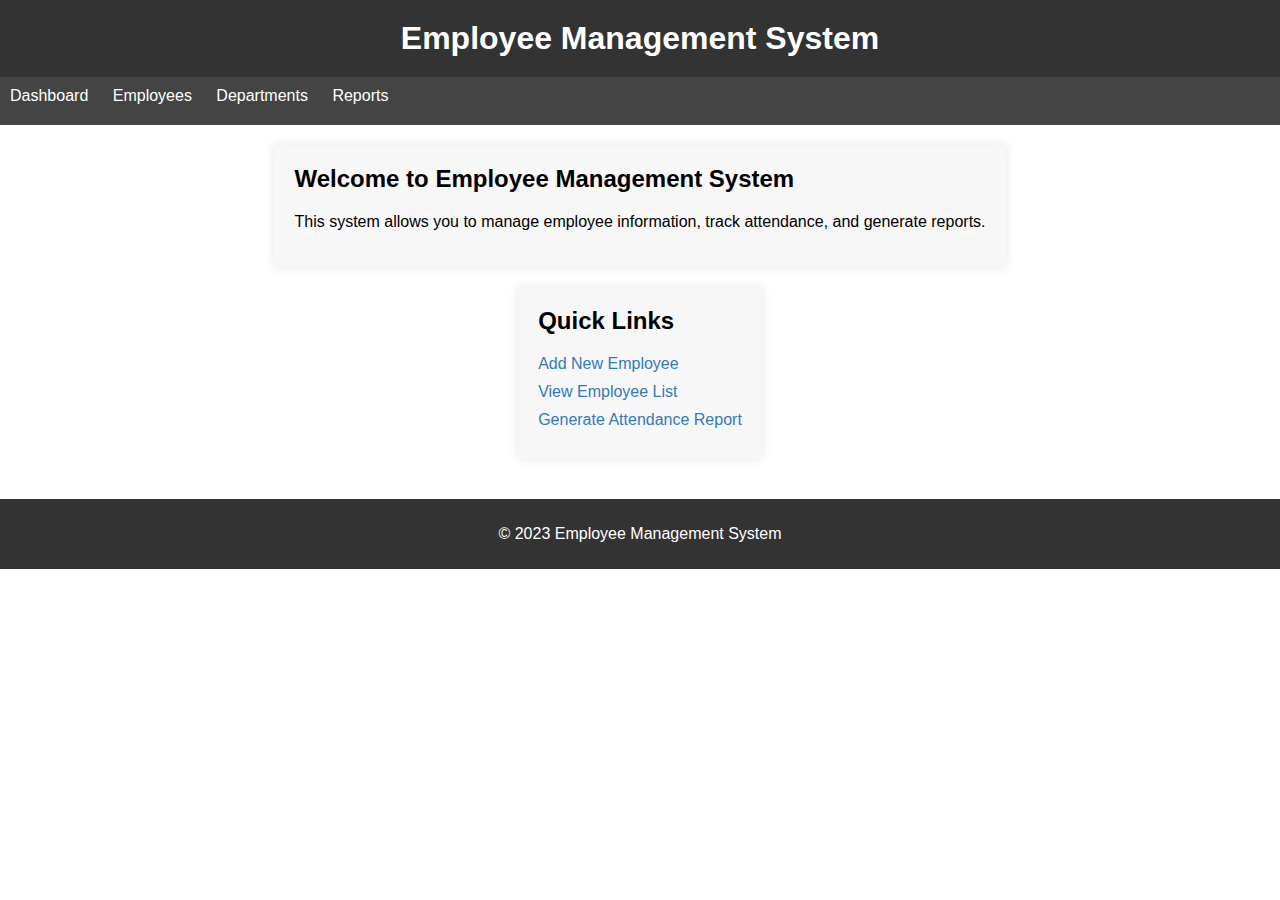
<file: Reg-Login-Page/home.html>
<!DOCTYPE html>
<html>
<head>
	<title>Employee Management System</title>
	<link rel="stylesheet" href="home.css">
</head>
<body>
	<header>
		<h1>Employee Management System</h1>
	</header>
	<nav>
		<ul>
			<li><a href="#">Dashboard</a></li>
			<li><a href="#">Employees</a></li>
			<li><a href="#">Departments</a></li>
			<li><a href="#">Reports</a></li>
		</ul>
	</nav>
	<main>
		<section>
			<h2>Welcome to Employee Management System</h2>
			<p>This system allows you to manage employee information, track attendance, and generate reports.</p>
		</section>
		<section>
			<h2>Quick Links</h2>
			<ul>
				<li><a href="#">Add New Employee</a></li>
				<li><a href="#">View Employee List</a></li>
				<li><a href="#">Generate Attendance Report</a></li>
			</ul>
		</section>
	</main>
	<footer>
		<p>&copy; 2023 Employee Management System</p>
	</footer>
</body>
</html>
</file>
<file: bootstrap/style.css>
a.navbar-brand3{
    margin: 0px 70px 0px 0px;
}

/* p{
color: aliceblue;
padding: 5px 0px;
margin: 0px 0px;
font-weight: 700;
} */
/* div.demo{
    margin:70px;
} */

#myCarousel{
    margin-top: 56px;
}
.card {
    background-size: cover; /* or contain */
    background-position: center;
    height: 100%;
  }
</file>
<file: Reg-Login-Page/style.css>
*{
    margin: 0;
    padding: 0;
    font-family:sans-serif;
    color: white;
    font-size: small;
}
.reg{
    height: 100%;
    width:100%;
    background-image: linear-gradient(rgba(0,0,0,.4),rgba(0,0,0,.4)),url(background.jpg);
    background-position: center;
    background-size: cover;
    position: absolute;
}
.formbox{
    width: 380px;
    height: 480px;
    position:relative;
    margin: 6% auto;
    background-color:rgba(0, 0, 0, 0.5);
    backdrop-filter: blur(1px);
    padding: 5px;
    overflow: hidden;
    border-radius:5px;
}
.button-box{
    width: 220px;
    margin: 50px auto;
    position:relative;
    border-radius: 30px;
}
.toggle-btn{
    top: 20px;
    left: 100px;
    padding: 10px 20px;
    cursor: pointer;
    background:linear-gradient(to right,#05789b,#b3dcf3);
    border-radius: 50px;
    border: 0;
    outline: none;
    position: relative;
}
/* #btn{
    top: 50;
    right: 900;
    position: absolute;
    width: 80px;
    height: 40px;
    background: linear-gradient(to right,#ff105f,#ffad06);
    border-radius: 50px;
    transition:.5s;
} */
.social-icon{
    margin: 60px auto;
    text-align: center;
}
.social-icon img{
    width: 30px;
    margin: 0 12px;
    box-shadow: 0 0 10px 0 black;
    cursor: pointer;
    border-radius: 50%;
}
.input-group{
    top: 180px;
    position: absolute;
    width: 280px;
    transition: .5s;
}
.input-field{
    width: 100%;
    padding: 10px 10px;
    margin: 5px 0;
    border-left: 0;
    border-top: 0;
    border-right: 0;
    outline: 2px solid #0e0d0d;
    border-radius: 5px;
    background:rgb(223, 220, 220);
    font-size: medium;
    color: black;
}
pre{
    top: 20px;
    position: relative;
    text-decoration: none;
}
#dont{
    top: 70px;
    position: relative;
}
.submit-btn{
    left:20px ;
    top: 50px;
    position: relative;
    width: 85%;
    padding: 10px 30px;
    cursor: pointer;
    display: block;
    background: linear-gradient(to right,#05789b,#b3dcf3);
    border: 0;
    outline: none;
    border-radius: 30px;
}
/* .check-box{
    margin: 30px 10px 30px 10px;
}
span{
    color: #0e0d0d;
    font-size: 15px;
    bottom: 70px;
    position: absolute;
} */

#register{
    left: 450px;
}
#login{
    left: 50px;
}
</file>
<file: rok-pap-sis-game/style.css>
*{
    margin: 0px;
    padding: 0px;
    text-align: center;
}

h1{
    background-color: #081b31;
    color: #fff;
    height: 5rem;
    line-height: 5rem;
}
.choices{
    display: flex;
    justify-content: center;
    align-items: center;
    gap: 3rem;
    margin-top: 5rem;
}
.choice{
    height: 165px;
    width: 165px;
    display: flex;
    align-items: center;
    border-radius: 50%;
    justify-content: center;

}
.choice:hover{
    cursor: pointer;
    background-color: #081b31;
}
img{
    height: 150px;
    width: 150px;
    object-fit: cover;
    border: 2px solid black;
    border-radius:50%;
}
.score-board{
    display: flex;
    justify-content: center;
    align-items: center;
    margin-top: 50px;
    gap: 10rem;
    font-size:2rem;
    font-weight: bolder;
}
#user-score ,
#comp-score{
    font-size:4rem ;
}
.msg-container{
    margin-top: 5rem;
}
#msg{
    background-color: #081b31;
    color: #fff;
    font-size: 2rem;
    display: inline;
    padding: 1rem;
    border-radius: 1rem;
}
</file>
<file: Reg-Login-Page/home.css>
body {
	font-family: Arial, sans-serif;
	margin: 0;
	padding: 0;
}

header {
	background-color: #333;
	color: #fff;
	padding: 20px;
	text-align: center;
}

header h1 {
	margin: 0;
}

nav {
	background-color: #444;
	padding: 10px;
}

nav ul {
	list-style: none;
	margin: 0;
	padding: 0;
}

nav li {
	display: inline-block;
	margin-right: 20px;
}

nav a {
	color: #fff;
	text-decoration: none;
}

nav a:hover {
	color: #ccc;
}

main {
	display: flex;
	flex-direction: column;
	align-items: center;
	padding: 20px;
}

section {
	background-color: #f7f7f7;
	padding: 20px;
	margin-bottom: 20px;
	box-shadow: 0 0 10px rgba(0, 0, 0, 0.1);
}

h2 {
	margin-top: 0;
}

ul {
	list-style: none;
	margin: 0;
	padding: 0;
}

li {
	margin-bottom: 10px;
}

a {
	color: #337ab7;
	text-decoration: none;
}

a:hover {
	color: #23527c;
}

footer {
	background-color: #333;
	color: #fff;
	padding: 10px;
	text-align: center;
	clear: both;
}
</file>
